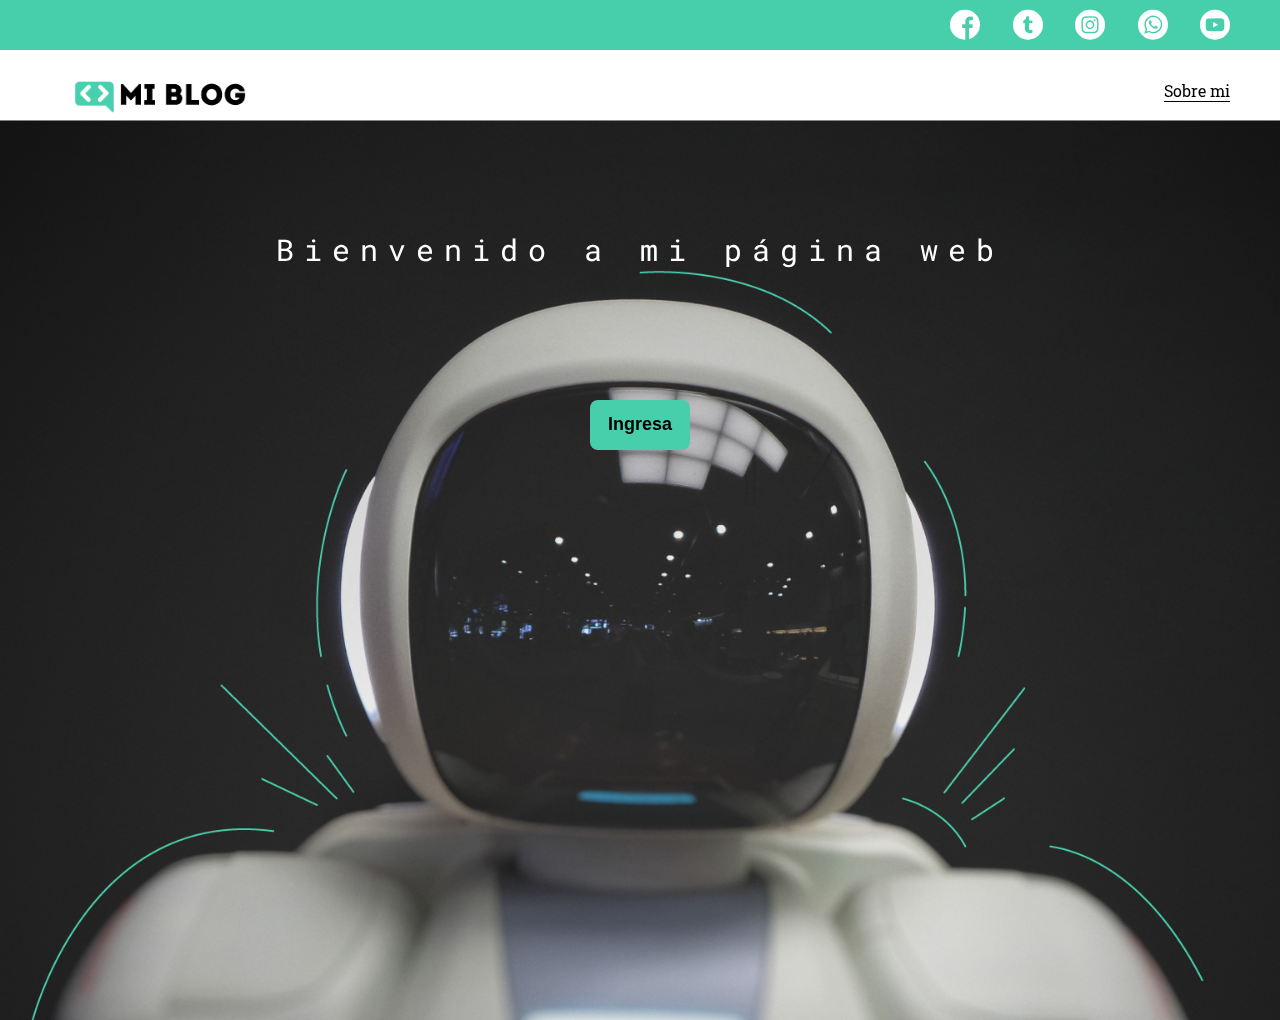
<file: index.html>
<!DOCTYPE html>
<html lang="en">
<head>
    <meta charset="UTF-8">
    <meta http-equiv="X-UA-Compatible" content="IE=edge">
    <meta name="viewport" content="width=device-width, initial-scale=1.0">
    <link rel="stylesheet" href="css/main.css">
    <link rel="stylesheet" href="css/font/flaticon.css">
    <link rel="stylesheet" href="css/media-queris.css">
    <link rel="stylesheet" href="css/media-queris.css">
    <title>Mi Blog</title>
</head>
<body class="home-body">
    <header>
        <section class="header-icons-container">
            <div class="icons">
                <a href="/"><span class="flaticon-001-facebook"></span></a>
                <a href="/"><span class="flaticon-002-twitter"></span></a>
                <a href="/"><span class="flaticon-011-instagram"></span></a>
                <a href="/"><span class="flaticon-003-whatsapp"></span></a>
                <a href="/"><span class="flaticon-008-youtube"></span></a>
            </div>
        </section>
        <nav>
            <section class="nav-logo-container">
                <a href="/"><img src="assets/img/Logo-negro.png" alt="logo de mi blog"></a>
            </section>
            <section class="profile-link">
                <a href="Perfil.html">Sobre mi</a>
            </section>
        </nav>
    </header>
    <main class="home-main">
        <section>
            <p class="home-main-text">Bienvenido a mi página web</p>
            <button class="home-main-button">
                <a href="blogs.html">Ingresa</a>
            </button>
        </section>
    </main>
</body>
</html>
</file>
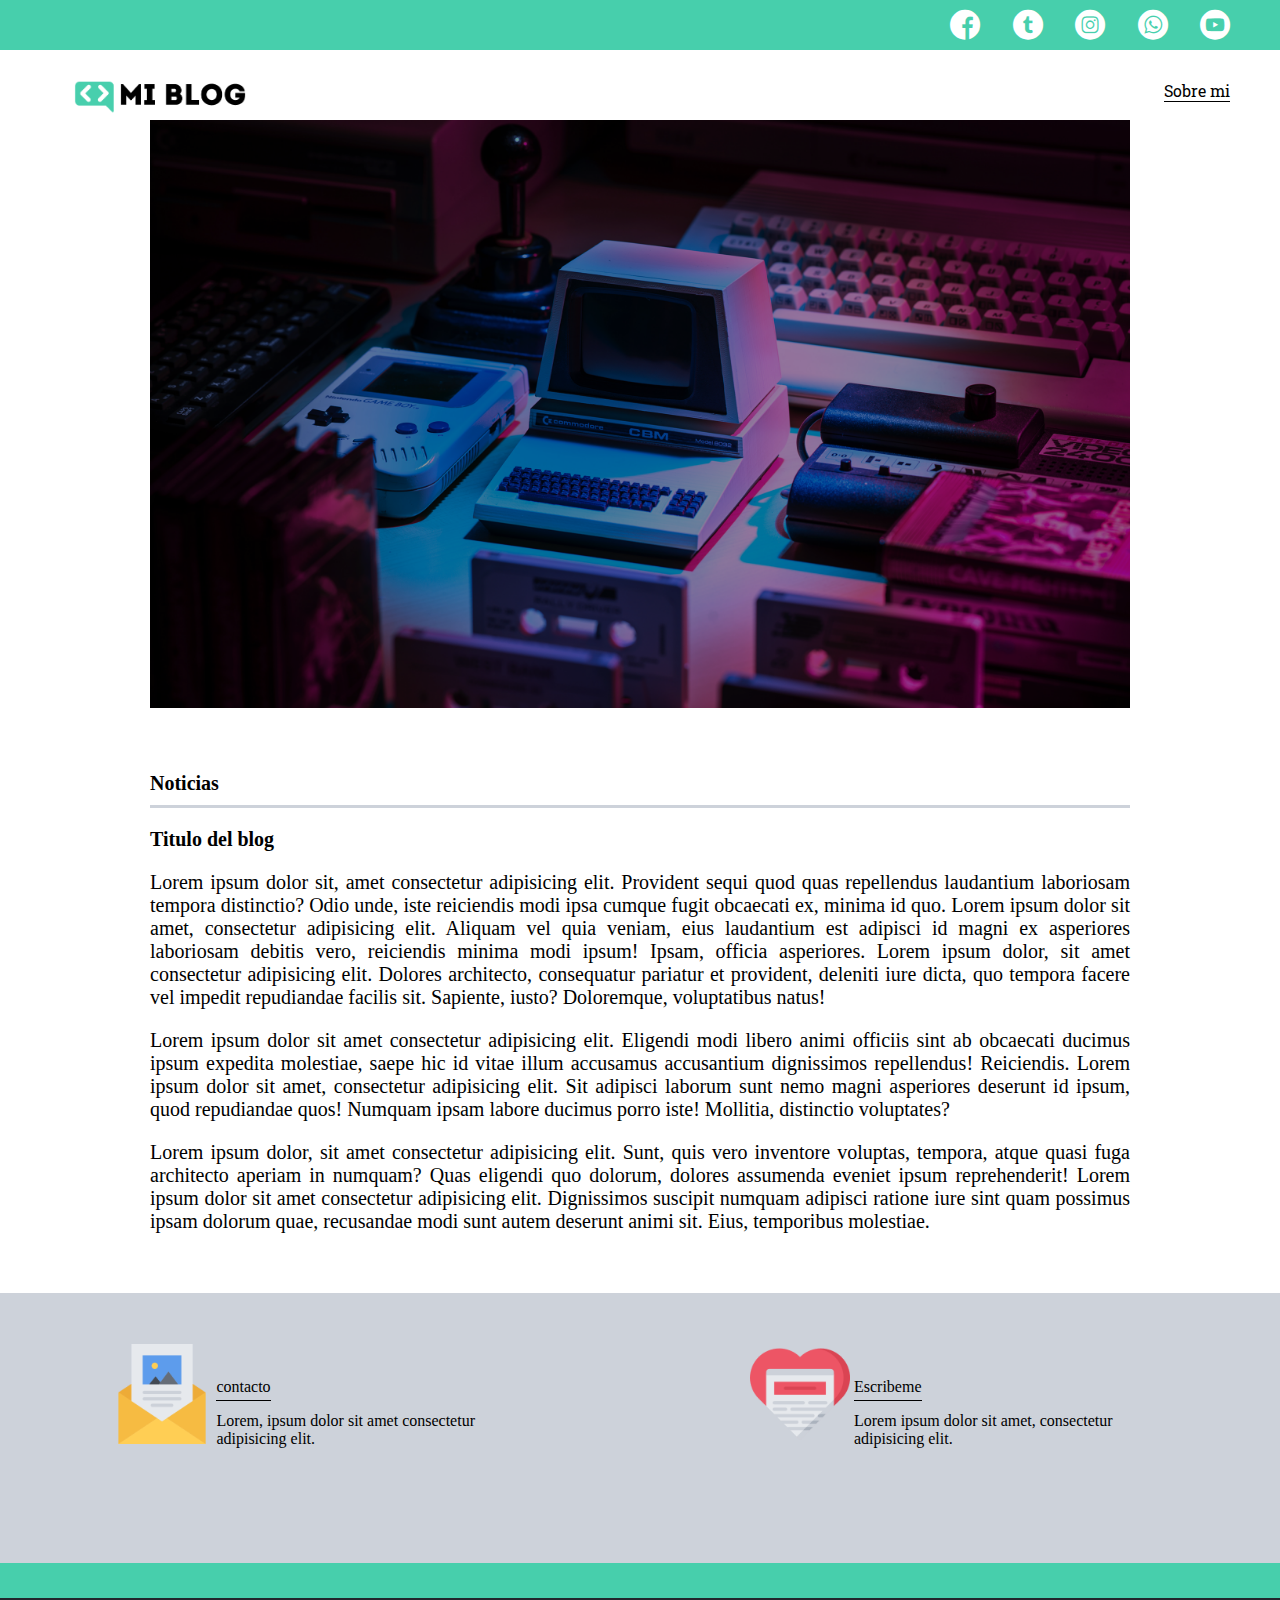
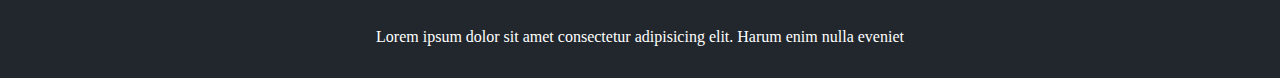
<file: blog.html>
<!DOCTYPE html>
<html lang="en">
<head>
    <meta charset="UTF-8">
    <meta http-equiv="X-UA-Compatible" content="IE=edge">
    <meta name="viewport" content="width=device-width, initial-scale=1.0">
    <link rel="stylesheet" href="css/main.css">
    <link rel="stylesheet" href="css/font/flaticon.css">
    <link rel="stylesheet" href="css/media-queris.css">
    <title>Document</title>
</head>
<body >
    <header>
        <section class="header-icons-container">
            <div class="icons">
                <a href="/"><span class="flaticon-001-facebook"></span></a>
                <a href="/"><span class="flaticon-002-twitter"></span></a>
                <a href="/"><span class="flaticon-011-instagram"></span></a>
                <a href="/"><span class="flaticon-003-whatsapp"></span></a>
                <a href="/"><span class="flaticon-008-youtube"></span></a>
            </div>
        </section>
        <nav>
            <section class="nav-logo-container">
                <a href="/"><img src="assets/img/Logo-negro.png" alt="logo de mi blog"></a>
            </section>
            <section class="profile-link">
                <a href="Perfil.html">Sobre mi</a>
            </section>
        </nav>
    </header>
    <main>
        <section class="grid-container blogpost-img-container">
            <img src="assets/img/main-news-img.png" alt="">
        </section>
        <section class="blogpost-main-container">
            <div class="grid-container">
                <h3>Noticias</h3>
                <article>
                    <h1>Titulo del blog</h1>
                    <p>Lorem ipsum dolor sit, amet consectetur adipisicing elit. Provident sequi quod quas repellendus laudantium laboriosam tempora distinctio? Odio unde, iste reiciendis modi ipsa cumque fugit obcaecati ex, minima id quo. Lorem ipsum dolor sit amet, consectetur adipisicing elit. Aliquam vel quia veniam, eius laudantium est adipisci id magni ex asperiores laboriosam debitis vero, reiciendis minima modi ipsum! Ipsam, officia asperiores. Lorem ipsum dolor, sit amet consectetur adipisicing elit. Dolores architecto, consequatur pariatur et provident, deleniti iure dicta, quo tempora facere vel impedit repudiandae facilis sit. Sapiente, iusto? Doloremque, voluptatibus natus!</p>
                    <p>Lorem ipsum dolor sit amet consectetur adipisicing elit. Eligendi modi libero animi officiis sint ab obcaecati ducimus ipsum expedita molestiae, saepe hic id vitae illum accusamus accusantium dignissimos repellendus! Reiciendis. Lorem ipsum dolor sit amet, consectetur adipisicing elit. Sit adipisci laborum sunt nemo magni asperiores deserunt id ipsum, quod repudiandae quos! Numquam ipsam labore ducimus porro iste! Mollitia, distinctio voluptates?</p>
                    <p>Lorem ipsum dolor, sit amet consectetur adipisicing elit. Sunt, quis vero inventore voluptas, tempora, atque quasi fuga architecto aperiam in numquam? Quas eligendi quo dolorum, dolores assumenda eveniet ipsum reprehenderit! Lorem ipsum dolor sit amet consectetur adipisicing elit. Dignissimos suscipit numquam adipisci ratione iure sint quam possimus ipsam dolorum quae, recusandae modi sunt autem deserunt animi sit. Eius, temporibus molestiae.</p>
                </article>
            </div>
        </section>
        <section class="contact-main-container">
            <div>
                <img src="assets/img/013-newsletter.png" alt="">
                <div class="contact-left">
                    <a href="">contacto</a>
                    <p>Lorem, ipsum dolor sit amet consectetur adipisicing elit.</p>
                </div>
            </div>
            <div>
                <img src="assets/img/006-like.png" alt="">
                <div class="contact-right">
                    <a href="">Escribeme</a>
                    <p>Lorem ipsum dolor sit amet, consectetur adipisicing elit.</p>
                </div>
            </div>
        </section>
    </main>
    <footer>
        <p>Lorem ipsum dolor sit amet consectetur adipisicing elit. Harum enim nulla eveniet </p>
    </footer>
</body>
</html>
</file>
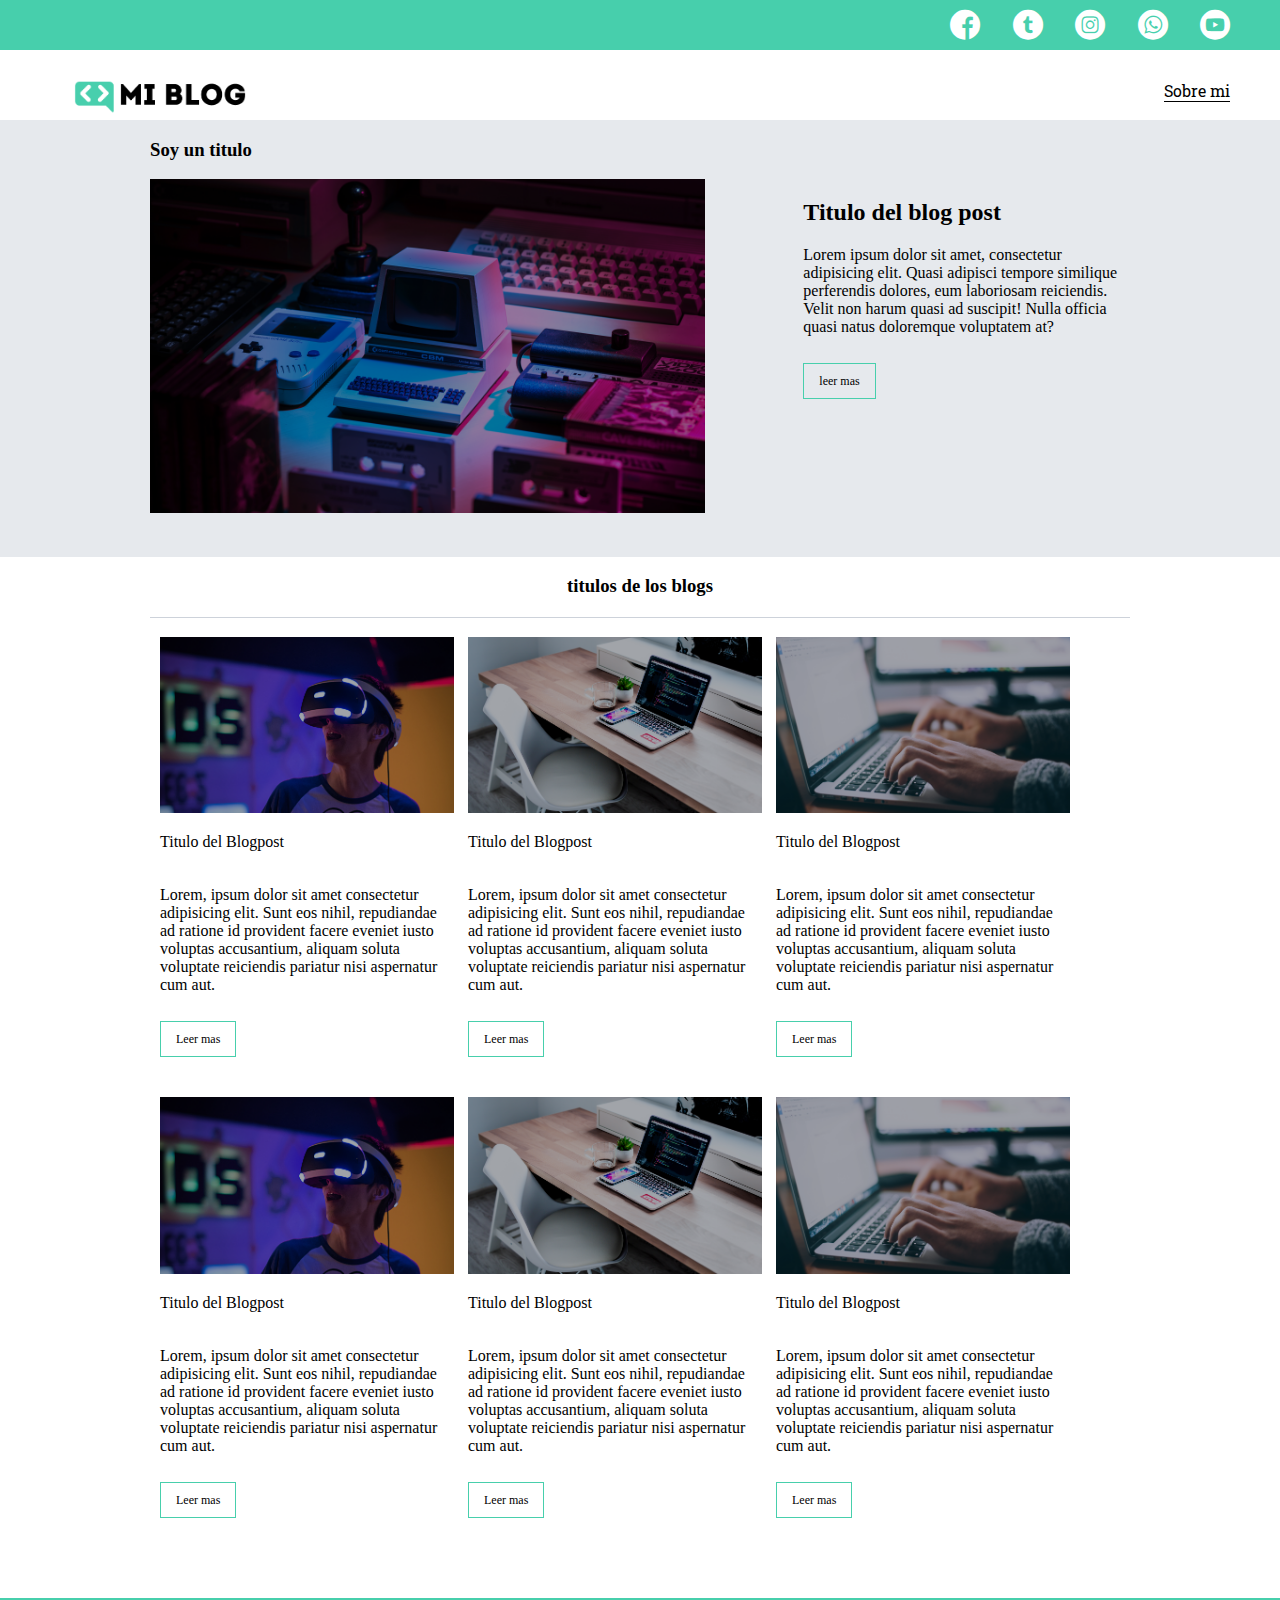
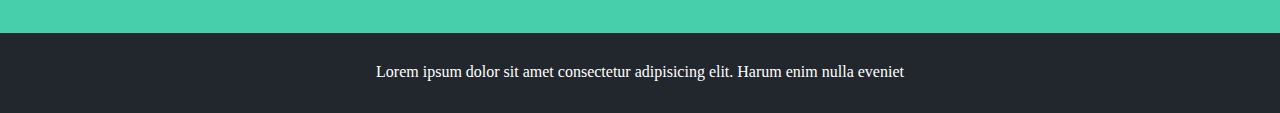
<file: blogs.html>
<!DOCTYPE html>
<html lang="en">
<head>
    <meta charset="UTF-8">
    <meta http-equiv="X-UA-Compatible" content="IE=edge">
    <meta name="viewport" content="width=device-width, initial-scale=1.0">
    <link rel="stylesheet" href="css/main.css">
    <link rel="stylesheet" href="css/font/flaticon.css">
    <link rel="stylesheet" href="css/media-queris.css">
    <title>Document</title>
</head>
<body >
    <header>
        <section class="header-icons-container">
            <div class="icons">
                <a href="/"><span class="flaticon-001-facebook"></span></a>
                <a href="/"><span class="flaticon-002-twitter"></span></a>
                <a href="/"><span class="flaticon-011-instagram"></span></a>
                <a href="/"><span class="flaticon-003-whatsapp"></span></a>
                <a href="/"><span class="flaticon-008-youtube"></span></a>
            </div>
        </section>
        <nav>
            <section class="nav-logo-container">
                <a href="/"><img src="assets/img/Logo-negro.png" alt="logo de mi blog"></a>
            </section>
            <section class="profile-link">
                <a href="Perfil.html">Sobre mi</a>
            </section>
        </nav>
    </header>
    <main class="blogs-main">
        <section class="blogs-news-container">
            <div class="grid-container blogs-main-new">
                <h3>Soy un titulo</h3>
                <div class="blogs-news-img-container">
                    <img src="assets/img/main-news-img.png" alt="">    
                </div>
                <div class="blogs-news-info-container">
                    <h2>Titulo del blog post</h2>
                    <p>Lorem ipsum dolor sit amet, consectetur adipisicing elit. Quasi adipisci tempore similique perferendis dolores, eum laboriosam reiciendis. Velit non harum quasi ad suscipit! Nulla officia quasi natus doloremque voluptatem at?</p>
                    <a href="" class="blogs-button">leer mas</a>
                </div>
            </div>
        </section>  
        <section class="blogs-posts-container">
            <div class="grid-container">
                <h3>titulos de los blogs</h3>
                <article class="post-container">
                    <img src="assets/img/post-1.png" alt="">
                    <p>Titulo del Blogpost</p>
                    <p>Lorem, ipsum dolor sit amet consectetur adipisicing elit. Sunt eos nihil, repudiandae ad ratione id provident facere eveniet iusto voluptas accusantium, aliquam soluta voluptate reiciendis pariatur nisi aspernatur cum aut.</p>
                    <a href="blog.html" class="blogs-button">Leer mas</a>
                </article>
                <article class="post-container">
                    <img src="assets/img/post-2.png" alt="">
                    <p>Titulo del Blogpost</p>
                    <p>Lorem, ipsum dolor sit amet consectetur adipisicing elit. Sunt eos nihil, repudiandae ad ratione id provident facere eveniet iusto voluptas accusantium, aliquam soluta voluptate reiciendis pariatur nisi aspernatur cum aut.</p>
                    <a href="blog.html" class="blogs-button">Leer mas</a>
                </article>
                <article class="post-container">
                    <img src="assets/img/post-3.png" alt="">
                    <p>Titulo del Blogpost</p>
                    <p>Lorem, ipsum dolor sit amet consectetur adipisicing elit. Sunt eos nihil, repudiandae ad ratione id provident facere eveniet iusto voluptas accusantium, aliquam soluta voluptate reiciendis pariatur nisi aspernatur cum aut.</p>
                    <a href="blog.html" class="blogs-button">Leer mas</a>
                </article>
                <article class="post-container">
                    <img src="assets/img/post-1.png" alt="">
                    <p>Titulo del Blogpost</p>
                    <p>Lorem, ipsum dolor sit amet consectetur adipisicing elit. Sunt eos nihil, repudiandae ad ratione id provident facere eveniet iusto voluptas accusantium, aliquam soluta voluptate reiciendis pariatur nisi aspernatur cum aut.</p>
                    <a href="blog.html" class="blogs-button">Leer mas</a>
                </article>
                <article class="post-container">
                    <img src="assets/img/post-2.png" alt="">
                    <p>Titulo del Blogpost</p>
                    <p>Lorem, ipsum dolor sit amet consectetur adipisicing elit. Sunt eos nihil, repudiandae ad ratione id provident facere eveniet iusto voluptas accusantium, aliquam soluta voluptate reiciendis pariatur nisi aspernatur cum aut.</p>
                    <a href="blog.html" class="blogs-button">Leer mas</a>
                </article>
                <article class="post-container">
                    <img src="assets/img/post-3.png" alt="">
                    <p>Titulo del Blogpost</p>
                    <p>Lorem, ipsum dolor sit amet consectetur adipisicing elit. Sunt eos nihil, repudiandae ad ratione id provident facere eveniet iusto voluptas accusantium, aliquam soluta voluptate reiciendis pariatur nisi aspernatur cum aut.</p>
                    <a href="blog.html" class="blogs-button">Leer mas</a>
                </article>
                
        </section>    
    </main>
    <footer>
        <p>Lorem ipsum dolor sit amet consectetur adipisicing elit. Harum enim nulla eveniet </p>
    </footer>
</body>
</html>
</file>
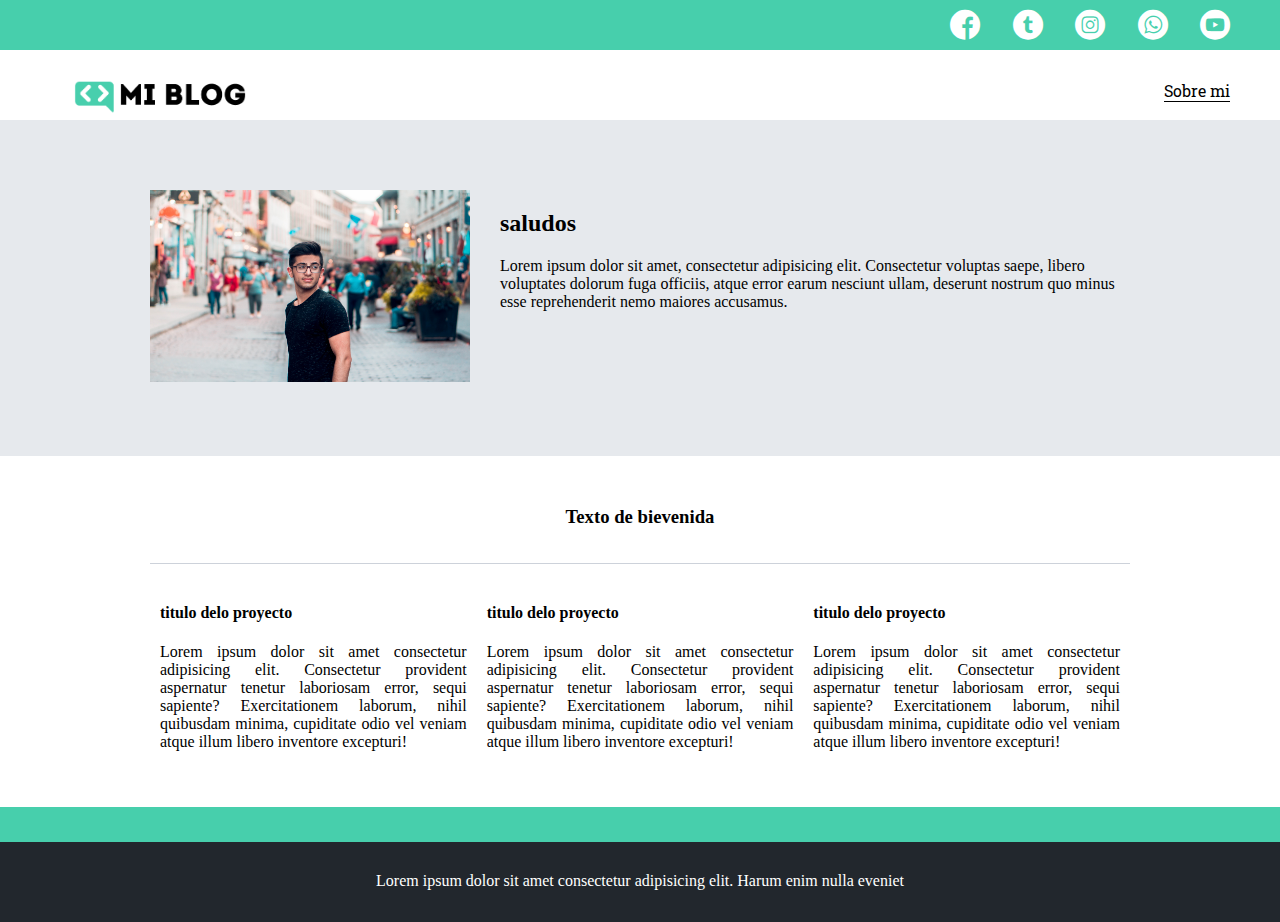
<file: Perfil.html>
<!DOCTYPE html>
<html lang="en">
<head>
    <meta charset="UTF-8">
    <meta http-equiv="X-UA-Compatible" content="IE=edge">
    <meta name="viewport" content="width=device-width, initial-scale=1.0">
    <link rel="stylesheet" href="css/main.css">
    <link rel="stylesheet" href="css/font/flaticon.css">
    <link rel="stylesheet" href="css/media-queris.css">
    <title>Document</title>
</head>
<body>
    <header>
        <section class="header-icons-container">
            <div class="icons">
                <a href="/"><span class="flaticon-001-facebook"></span></a>
                <a href="/"><span class="flaticon-002-twitter"></span></a>
                <a href="/"><span class="flaticon-011-instagram"></span></a>
                <a href="/"><span class="flaticon-003-whatsapp"></span></a>
                <a href="/"><span class="flaticon-008-youtube"></span></a>
            </div>
        </section>
        <nav>
            <section class="nav-logo-container">
                <a href="/"><img src="assets/img/Logo-negro.png" alt="logo de mi blog"></a>
            </section>
            <section class="profile-link">
                <a href="Perfil.html">Sobre mi</a>
            </section>
        </nav>
    </header>
    <main>
        <section class="profile-main-container">
            <div class="grid-container profile-container"> 
                <div>
                    <img src="assets/img/profile-pic.jpg" alt="">
                </div>
                <div>
                    <h2>saludos</h2>
                    <p>Lorem ipsum dolor sit amet, consectetur adipisicing elit. Consectetur voluptas saepe, libero voluptates dolorum fuga officiis, atque error earum nesciunt ullam, deserunt nostrum quo minus esse reprehenderit nemo maiores accusamus.</p>
                </div>
            </div>
        </section>
        <section class="profile-main-proyects">    
            <div class="grid-container">
                <h3>Texto de bievenida</h3>
                <div class="proyects-main-container">
                    <article class="proyect-container">
                        <h4>titulo delo proyecto</h4>
                        <p>Lorem ipsum dolor sit amet consectetur adipisicing elit. Consectetur provident aspernatur tenetur laboriosam error, sequi sapiente? Exercitationem laborum, nihil quibusdam minima, cupiditate odio vel veniam atque illum libero inventore excepturi!</p>
                    </article>
                    <article class="proyect-container">
                        <h4>titulo delo proyecto</h4>
                        <p>Lorem ipsum dolor sit amet consectetur adipisicing elit. Consectetur provident aspernatur tenetur laboriosam error, sequi sapiente? Exercitationem laborum, nihil quibusdam minima, cupiditate odio vel veniam atque illum libero inventore excepturi!</p>
                    </article>
                    <article class="proyect-container">
                        <h4>titulo delo proyecto</h4>
                        <p>Lorem ipsum dolor sit amet consectetur adipisicing elit. Consectetur provident aspernatur tenetur laboriosam error, sequi sapiente? Exercitationem laborum, nihil quibusdam minima, cupiditate odio vel veniam atque illum libero inventore excepturi!</p>
                    </article>
                </div>
            </div>
        </section>
       
    </main>
    <footer>
        <p>Lorem ipsum dolor sit amet consectetur adipisicing elit. Harum enim nulla eveniet </p>
    </footer>
</body>
</html>
</file>
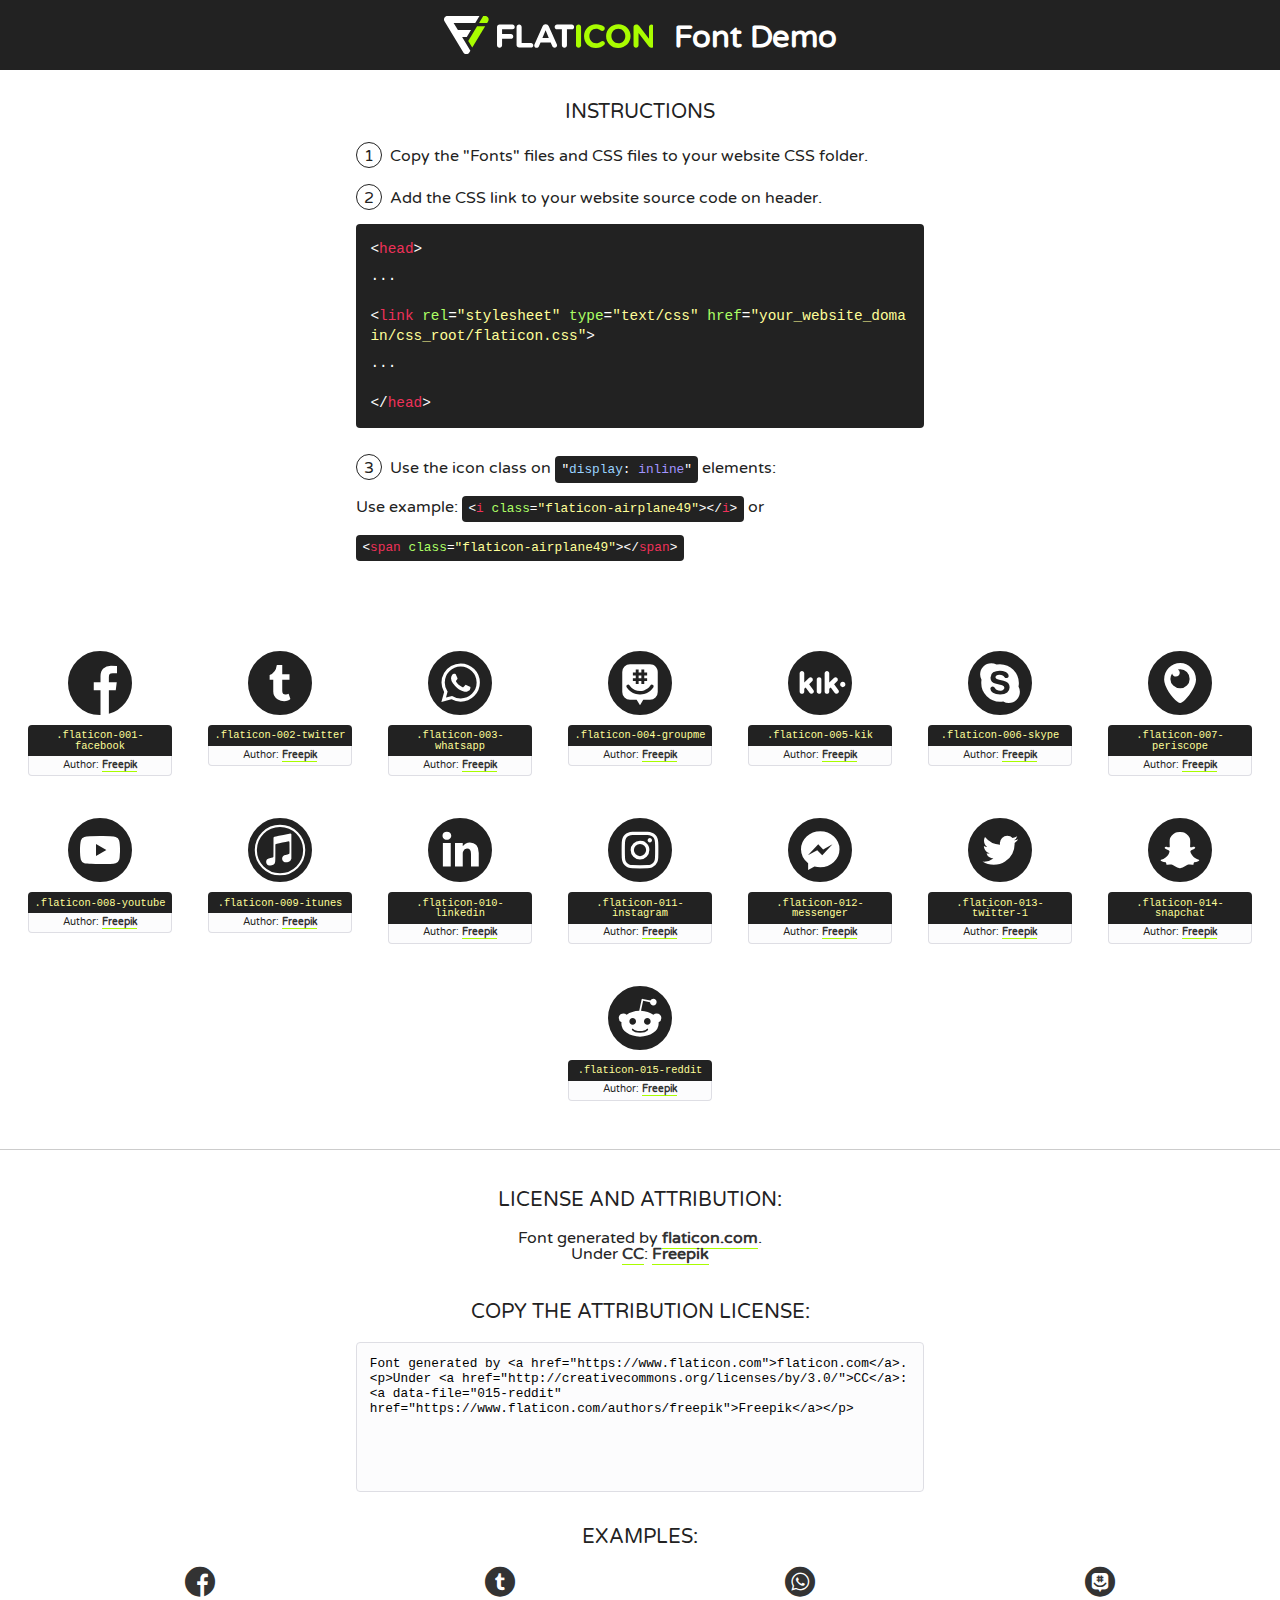
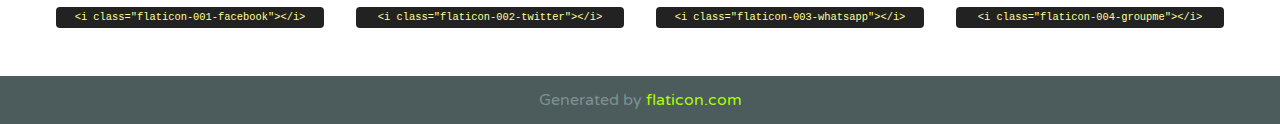
<file: css/font/flaticon.html>
<!DOCTYPE html>
<!--
  Flaticon icon font: Flaticon
  Creation date: 20/12/2018 09:27
-->
<html>
<!DOCTYPE html>
<html>

<head>
    <title>Flaticon WebFont</title>
    <link href="http://fonts.googleapis.com/css?family=Varela+Round" rel="stylesheet" type="text/css" />
    <link rel="stylesheet" type="text/css" href="flaticon.css">
    <meta charset="UTF-8">
    <style>
    html, body, div, span, applet, object, iframe,
    h1, h2, h3, h4, h5, h6, p, blockquote, pre,
    a, abbr, acronym, address, big, cite, code,
    del, dfn, em, img, ins, kbd, q, s, samp,
    small, strike, strong, sub, sup, tt, var,
    b, u, i, center,
    dl, dt, dd, ol, ul, li,
    fieldset, form, label, legend,
    table, caption, tbody, tfoot, thead, tr, th, td,
    article, aside, canvas, details, embed, 
    figure, figcaption, footer, header, hgroup, 
    menu, nav, output, ruby, section, summary,
    time, mark, audio, video {
        margin: 0;
        padding: 0;
        border: 0;
        font-size: 100%;
        font: inherit;
        vertical-align: baseline;
    }
    /* HTML5 display-role reset for older browsers */
    article, aside, details, figcaption, figure, 
    footer, header, hgroup, menu, nav, section {
        display: block;
    }
    body {
        line-height: 1;
    }
    ol, ul {
        list-style: none;
    }
    blockquote, q {
        quotes: none;
    }
    blockquote:before, blockquote:after,
    q:before, q:after {
        content: '';
        content: none;
    }
    table {
        border-collapse: collapse;
        border-spacing: 0;
    }
    body {
        font-family: 'Varela Round', Helvetica, Arial, sans-serif;
        font-size: 16px;
        color: #222;
    }
    a {
        color: #333;
        border-bottom: 1px solid #a9fd00;
        font-weight: bold;
        text-decoration: none;
    }
    * {
        -moz-box-sizing: border-box;
        -webkit-box-sizing: border-box;
        box-sizing: border-box;
        margin: 0;
        padding: 0;
    }
    [class^="flaticon-"]:before, [class*=" flaticon-"]:before, [class^="flaticon-"]:after, [class*=" flaticon-"]:after {
        font-family: Flaticon;
        font-size: 30px;
        font-style: normal;
        margin-left: 20px;
        color: #333;
    }
    .wrapper {
        max-width: 600px;
        margin: auto;
        padding: 0 1em;
    }
    .title {
        font-size: 1.25em;
        text-align: center;
        margin-bottom: 1em;
        text-transform: uppercase;
    }
    header {
        text-align: center;
        background-color: #222;
        color: #fff;
        padding: 1em;
    }
    header .logo {
        width: 210px;
        height: 38px;
        display: inline-block;
        vertical-align: middle;
        margin-right: 1em;
        border: none;
    }
    header strong {
        font-size: 1.95em;
        font-weight: bold;
        vertical-align: middle;
        margin-top: 5px;
        display: inline-block;
    }
    .demo {
        margin: 2em auto;
        line-height: 1.25em;
    }
    .demo ul li {
        margin-bottom: 1em;
    }
    .demo ul li .num {
        color: #222;
        border-radius: 20px;
        display: inline-block;
        width: 26px;
        padding: 3px;
        height: 26px;
        text-align: center;
        margin-right: 0.5em;
        border: 1px solid #222;
    }
    .demo ul li code {
        background-color: #222;
        border-radius: 4px;
        padding: 0.25em 0.5em;
        display: inline-block;
        color: #fff;
        font-family: Consolas,Monaco,Lucida Console,Liberation Mono,DejaVu Sans Mono,Bitstream Vera Sans Mono,Courier New, monospace;
        font-weight: lighter;
        margin-top: 1em;
        font-size: 0.8em;
        word-break: break-all;
    }
    .demo ul li code.big {
        padding: 1em;
        font-size: 0.9em;
    }
    .demo ul li code .red {
        color: #EF3159;
    }
    .demo ul li code .green {
        color: #ACFF65;
    }
    .demo ul li code .yellow {
        color: #FFFF99;
    }
    .demo ul li code .blue {
        color: #99D3FF;
    }
    .demo ul li code .purple {
        color: #A295FF;
    }
    .demo ul li code .dots {
        margin-top: 0.5em;
        display: block;
    }
    #glyphs {
        border-bottom: 1px solid #ccc;
        padding: 2em 0;
        text-align: center;
    }
    .glyph {
        display: inline-block;
        width: 9em;
        margin: 1em;
        text-align: center;
        vertical-align: top;
        background: #FFF;
    }
    .glyph .glyph-icon {
        padding: 10px;
        display: block;
        font-family:"Flaticon";
        font-size: 64px;
        line-height: 1;
    }
    .glyph .glyph-icon:before {
        font-size: 64px;
        color: #222;
        margin-left: 0;
    }
    .class-name {
        font-size: 0.65em;
        background-color: #222;
        color: #fff;
        border-radius: 4px 4px 0 0;
        padding: 0.5em;
        color: #FFFF99;
        font-family: Consolas,Monaco,Lucida Console,Liberation Mono,DejaVu Sans Mono,Bitstream Vera Sans Mono,Courier New, monospace;
    }
    .author-name {
        font-size: 0.6em;
        background-color: #fcfcfd;
        border: 1px solid #DEDEE4;
        border-top: 0;
        border-radius: 0 0 4px 4px;
        padding: 0.5em;
    }
    .class-name:last-child {
        font-size: 10px;
        color:#888;
    }
    .class-name:last-child a {
        font-size: 10px;
        color:#555;
    }
    .class-name:last-child a:hover {
        color:#a9fd00;
    }
    .glyph > input {
        display: block;
        width: 100px;
        margin: 5px auto;
        text-align: center;
        font-size: 12px;
        cursor: text;
    }
    .glyph > input.icon-input {
        font-family:"Flaticon";
        font-size: 16px;
        margin-bottom: 10px;
    }
    .attribution .title {
        margin-top: 2em;
    }
    .attribution textarea {
        background-color: #fcfcfd;
        padding: 1em;
        border: none;
        box-shadow: none;
        border: 1px solid #DEDEE4;
        border-radius: 4px;
        resize: none;
        width: 100%;
        height: 150px;
        font-size: 0.8em;
        font-family: Consolas,Monaco,Lucida Console,Liberation Mono,DejaVu Sans Mono,Bitstream Vera Sans Mono,Courier New, monospace;
        -webkit-appearance: none;
    }
    .iconsuse {
        margin: 2em auto;
        text-align: center;
        max-width: 1200px;
    }
    .iconsuse:after {
        content: '';
        display: table;
        clear: both;
    }
    .iconsuse .image {
        float: left;
        width: 25%;
        padding: 0 1em;
    }
    .iconsuse .image p {
        margin-bottom: 1em;
    }
    .iconsuse .image span {
        display: block;
        font-size: 0.65em;
        background-color: #222;
        color: #fff;
        border-radius: 4px;
        padding: 0.5em;
        color: #FFFF99;
        margin-top: 1em;
        font-family: Consolas,Monaco,Lucida Console,Liberation Mono,DejaVu Sans Mono,Bitstream Vera Sans Mono,Courier New, monospace;
    }
    #footer {
        text-align: center;
        background-color: #4C5B5C;
        color: #7c9192;
        padding: 1em;
    }
    #footer a {
        border: none;
        color: #a9fd00;
        font-weight: normal;
    }
    @media (max-width: 960px) {
        .iconsuse .image {
            width: 50%;
        }
    }
    @media (max-width: 560px) {
        .iconsuse .image {
            width: 100%;
        }
    }
    </style>
</head>

<body class="characters-off">

    <header>
        <a href="https://www.flaticon.com" target="_blank" class="logo">
            <svg version="1.1" xmlns="http://www.w3.org/2000/svg" xmlns:xlink="http://www.w3.org/1999/xlink" xmlns:a="http://ns.adobe.com/AdobeSVGViewerExtensions/3.0/" viewBox="0 0 560.875 102.036" enable-background="new 0 0 560.875 102.036" xml:space="preserve">
                <defs>
                </defs>
                <g>
                    <g class="letters">
                        <path fill="#ffffff" d="M141.596,29.675c0-3.777,2.985-6.767,6.764-6.767h34.438c3.426,0,6.15,2.728,6.15,6.15
                        c0,3.43-2.724,6.149-6.15,6.149h-27.674v13.091h23.719c3.429,0,6.151,2.724,6.151,6.15c0,3.43-2.723,6.149-6.151,6.149h-23.719
                        v17.574c0,3.773-2.986,6.761-6.764,6.761c-3.779,0-6.764-2.989-6.764-6.761V29.675z"></path>
                        <path fill="#ffffff" d="M193.844,29.149c0-3.781,2.985-6.767,6.764-6.767c3.776,0,6.763,2.985,6.763,6.767v42.957h25.039
                        c3.426,0,6.149,2.726,6.149,6.153c0,3.425-2.723,6.15-6.149,6.15h-31.802c-3.779,0-6.764-2.986-6.764-6.768V29.149z"></path>
                        <path fill="#ffffff" d="M241.891,75.71l21.438-48.407c1.492-3.341,4.215-5.357,7.906-5.357h0.792
                        c3.686,0,6.323,2.017,7.815,5.357l21.439,48.407c0.436,0.967,0.701,1.845,0.701,2.723c0,3.602-2.809,6.501-6.414,6.501
                        c-3.161,0-5.269-1.845-6.499-4.655l-4.132-9.661h-27.059l-4.301,10.102c-1.144,2.631-3.426,4.214-6.237,4.214
                        c-3.517,0-6.24-2.81-6.24-6.325C241.1,77.64,241.451,76.677,241.891,75.71z M279.932,58.666l-8.521-20.297l-8.526,20.297H279.932
                        z"></path>
                        <path fill="#ffffff" d="M314.864,35.387H301.86c-3.429,0-6.239-2.813-6.239-6.238c0-3.429,2.811-6.24,6.239-6.24h39.533
                        c3.426,0,6.237,2.811,6.237,6.24c0,3.425-2.811,6.238-6.237,6.238h-13.001v42.785c0,3.773-2.99,6.761-6.764,6.761
                        c-3.779,0-6.764-2.989-6.764-6.761V35.387z"></path>
                        <path fill="#A9FD00" d="M352.615,29.149c0-3.781,2.985-6.767,6.767-6.767c3.774,0,6.761,2.985,6.761,6.767v49.024
                        c0,3.773-2.987,6.761-6.761,6.761c-3.781,0-6.767-2.989-6.767-6.761V29.149z"></path>
                        <path fill="#A9FD00" d="M374.132,53.836v-0.179c0-17.481,13.178-31.801,32.065-31.801c9.22,0,15.459,2.458,20.557,6.238
                        c1.402,1.054,2.637,2.985,2.637,5.357c0,3.692-2.985,6.59-6.681,6.59c-1.845,0-3.071-0.702-4.044-1.319
                        c-3.776-2.813-7.729-4.393-12.562-4.393c-10.364,0-17.831,8.611-17.831,19.154v0.173c0,10.542,7.291,19.329,17.831,19.329
                        c5.715,0,9.492-1.756,13.359-4.834c1.049-0.874,2.458-1.491,4.039-1.491c3.429,0,6.325,2.813,6.325,6.236
                        c0,2.106-1.056,3.78-2.282,4.834c-5.539,4.834-12.036,7.733-21.878,7.733C387.572,85.464,374.132,71.493,374.132,53.836z"></path>
                        <path fill="#A9FD00" d="M433.009,53.836v-0.179c0-17.481,13.79-31.801,32.766-31.801c18.981,0,32.592,14.143,32.592,31.628v0.173
                        c0,17.483-13.785,31.807-32.769,31.807C446.625,85.464,433.009,71.32,433.009,53.836z M484.224,53.836v-0.179
                        c0-10.539-7.725-19.326-18.626-19.326c-10.893,0-18.449,8.611-18.449,19.154v0.173c0,10.542,7.73,19.329,18.626,19.329
                        C476.676,72.986,484.224,64.378,484.224,53.836z"></path>
                        <path fill="#A9FD00" d="M506.233,29.321c0-3.774,2.99-6.763,6.767-6.763h1.401c3.252,0,5.183,1.583,7.029,3.953l26.093,34.265
                        V29.059c0-3.692,2.99-6.677,6.681-6.677c3.683,0,6.671,2.985,6.671,6.677v48.934c0,3.78-2.987,6.765-6.764,6.765h-0.436
                        c-3.257,0-5.188-1.581-7.034-3.953l-27.056-35.492v32.944c0,3.687-2.985,6.676-6.678,6.676c-3.683,0-6.673-2.989-6.673-6.676
                        V29.321z"></path>
                    </g>
                    <g class="insignia">
                        <path fill="#ffffff" d="M48.372,56.137h12.517l11.156-18.537H37.186L25.688,18.539h57.825L94.668,0H9.271
                        C5.925,0,2.842,1.801,1.198,4.716c-1.644,2.907-1.593,6.482,0.134,9.343l50.38,83.501c1.678,2.781,4.689,4.476,7.938,4.476
                        c3.246,0,6.257-1.695,7.935-4.476l2.898-4.804L48.372,56.137z"></path>
                        <g class="i">
                            <path fill="#A9FD00" d="M93.575,18.539h0.031v0.004l21.652,0.004l2.705-4.488c1.727-2.861,1.778-6.436,0.133-9.343
                            C116.454,1.801,113.371,0,110.026,0h-5.294L93.575,18.539z"></path>
                            <polygon fill="#A9FD00" points="88.291,27.356 64.725,66.486 75.519,84.404 109.942,27.356"></polygon>
                        </g>
                    </g>
                </g>
            </svg>
        </a>
        <strong>Font Demo</strong>
    </header>


    <section class="demo wrapper">

        <p class="title">Instructions</p>

        <ul>
            <li>
                <span class="num">1</span>Copy the "Fonts" files and CSS files to your website CSS folder.
            </li>
            <li>
                <span class="num">2</span>Add the CSS link to your website source code on header.
                <code class="big">
                    &lt;<span class="red">head</span>&gt;
                    <br/><span class="dots">...</span>
                    <br/>&lt;<span class="red">link</span> <span class="green">rel</span>=<span class="yellow">"stylesheet"</span> <span class="green">type</span>=<span class="yellow">"text/css"</span> <span class="green">href</span>=<span class="yellow">"your_website_domain/css_root/flaticon.css"</span>&gt;
                    <br/><span class="dots">...</span>
                    <br/>&lt;/<span class="red">head</span>&gt;
                </code>
            </li>

            <li>
                <p>
                    <span class="num">3</span>Use the icon class on <code>"<span class="blue">display</span>:<span class="purple"> inline</span>"</code> elements:
                    <br />
                    Use example: <code>&lt;<span class="red">i</span> <span class="green">class</span>=<span class="yellow">&quot;flaticon-airplane49&quot;</span>&gt;&lt;/<span class="red">i</span>&gt;</code> or <code>&lt;<span class="red">span</span> <span class="green">class</span>=<span class="yellow">&quot;flaticon-airplane49&quot;</span>&gt;&lt;/<span class="red">span</span>&gt;</code>
            </li>
        </ul>

    </section>




   <section id="glyphs">          
    
      
        <div class="glyph"><div class="glyph-icon flaticon-001-facebook"></div>
            <div class="class-name">.flaticon-001-facebook</div>
            <div class="author-name">Author: <a data-file="001-facebook" href="https://www.flaticon.com/authors/freepik">Freepik</a> </div> 
        </div>        
        
        <div class="glyph"><div class="glyph-icon flaticon-002-twitter"></div>
            <div class="class-name">.flaticon-002-twitter</div>
            <div class="author-name">Author: <a data-file="002-twitter" href="https://www.flaticon.com/authors/freepik">Freepik</a> </div> 
        </div>        
        
        <div class="glyph"><div class="glyph-icon flaticon-003-whatsapp"></div>
            <div class="class-name">.flaticon-003-whatsapp</div>
            <div class="author-name">Author: <a data-file="003-whatsapp" href="https://www.flaticon.com/authors/freepik">Freepik</a> </div> 
        </div>        
        
        <div class="glyph"><div class="glyph-icon flaticon-004-groupme"></div>
            <div class="class-name">.flaticon-004-groupme</div>
            <div class="author-name">Author: <a data-file="004-groupme" href="https://www.flaticon.com/authors/freepik">Freepik</a> </div> 
        </div>        
        
        <div class="glyph"><div class="glyph-icon flaticon-005-kik"></div>
            <div class="class-name">.flaticon-005-kik</div>
            <div class="author-name">Author: <a data-file="005-kik" href="https://www.flaticon.com/authors/freepik">Freepik</a> </div> 
        </div>        
        
        <div class="glyph"><div class="glyph-icon flaticon-006-skype"></div>
            <div class="class-name">.flaticon-006-skype</div>
            <div class="author-name">Author: <a data-file="006-skype" href="https://www.flaticon.com/authors/freepik">Freepik</a> </div> 
        </div>        
        
        <div class="glyph"><div class="glyph-icon flaticon-007-periscope"></div>
            <div class="class-name">.flaticon-007-periscope</div>
            <div class="author-name">Author: <a data-file="007-periscope" href="https://www.flaticon.com/authors/freepik">Freepik</a> </div> 
        </div>        
        
        <div class="glyph"><div class="glyph-icon flaticon-008-youtube"></div>
            <div class="class-name">.flaticon-008-youtube</div>
            <div class="author-name">Author: <a data-file="008-youtube" href="https://www.flaticon.com/authors/freepik">Freepik</a> </div> 
        </div>        
        
        <div class="glyph"><div class="glyph-icon flaticon-009-itunes"></div>
            <div class="class-name">.flaticon-009-itunes</div>
            <div class="author-name">Author: <a data-file="009-itunes" href="https://www.flaticon.com/authors/freepik">Freepik</a> </div> 
        </div>        
        
        <div class="glyph"><div class="glyph-icon flaticon-010-linkedin"></div>
            <div class="class-name">.flaticon-010-linkedin</div>
            <div class="author-name">Author: <a data-file="010-linkedin" href="https://www.flaticon.com/authors/freepik">Freepik</a> </div> 
        </div>        
        
        <div class="glyph"><div class="glyph-icon flaticon-011-instagram"></div>
            <div class="class-name">.flaticon-011-instagram</div>
            <div class="author-name">Author: <a data-file="011-instagram" href="https://www.flaticon.com/authors/freepik">Freepik</a> </div> 
        </div>        
        
        <div class="glyph"><div class="glyph-icon flaticon-012-messenger"></div>
            <div class="class-name">.flaticon-012-messenger</div>
            <div class="author-name">Author: <a data-file="012-messenger" href="https://www.flaticon.com/authors/freepik">Freepik</a> </div> 
        </div>        
        
        <div class="glyph"><div class="glyph-icon flaticon-013-twitter-1"></div>
            <div class="class-name">.flaticon-013-twitter-1</div>
            <div class="author-name">Author: <a data-file="013-twitter-1" href="https://www.flaticon.com/authors/freepik">Freepik</a> </div> 
        </div>        
        
        <div class="glyph"><div class="glyph-icon flaticon-014-snapchat"></div>
            <div class="class-name">.flaticon-014-snapchat</div>
            <div class="author-name">Author: <a data-file="014-snapchat" href="https://www.flaticon.com/authors/freepik">Freepik</a> </div> 
        </div>        
        
        <div class="glyph"><div class="glyph-icon flaticon-015-reddit"></div>
            <div class="class-name">.flaticon-015-reddit</div>
            <div class="author-name">Author: <a data-file="015-reddit" href="https://www.flaticon.com/authors/freepik">Freepik</a> </div> 
        </div>        
        

    </section>



    <section class="attribution wrapper"   style="text-align:center;">

      <div class="title">License and attribution:</div><div class="attrDiv">Font generated by <a href="https://www.flaticon.com">flaticon.com</a>. <div><p>Under <a href="http://creativecommons.org/licenses/by/3.0/">CC</a>: <a data-file="015-reddit" href="https://www.flaticon.com/authors/freepik">Freepik</a></p>  </div>
      </div>
      <div class="title">Copy the Attribution License:</div>

    <textarea onclick="this.focus();this.select();">Font generated by &lt;a href=&quot;https://www.flaticon.com&quot;&gt;flaticon.com&lt;/a&gt;. <p>Under <a href="http://creativecommons.org/licenses/by/3.0/">CC</a>: <a data-file="015-reddit" href="https://www.flaticon.com/authors/freepik">Freepik</a></p>  
     </textarea>

    </section>

    <section class="iconsuse">

          <div class="title">Examples:</div>            
             
            <div class="image">
                <p>
                    <i class="glyph-icon flaticon-001-facebook"></i> 
                    <span>&lt;i class=&quot;flaticon-001-facebook&quot;&gt;&lt;/i&gt;</span>
                </p>
            </div>
            
            <div class="image">
                <p>
                    <i class="glyph-icon flaticon-002-twitter"></i> 
                    <span>&lt;i class=&quot;flaticon-002-twitter&quot;&gt;&lt;/i&gt;</span>
                </p>
            </div>
            
            <div class="image">
                <p>
                    <i class="glyph-icon flaticon-003-whatsapp"></i> 
                    <span>&lt;i class=&quot;flaticon-003-whatsapp&quot;&gt;&lt;/i&gt;</span>
                </p>
            </div>
            
            <div class="image">
                <p>
                    <i class="glyph-icon flaticon-004-groupme"></i> 
                    <span>&lt;i class=&quot;flaticon-004-groupme&quot;&gt;&lt;/i&gt;</span>
                </p>
            </div>
                       
        </div>
                            
    </section>

<div id="footer">
    <div>Generated by <a href="https://www.flaticon.com">flaticon.com</a>
    </div>
</div>



</body>
</html>
</file>
<file: css/main.css>
@import url('https://fonts.googleapis.com/css2?family=Roboto+Mono:wght@400;500;700&family=Roboto+Slab:wght@400;700&family=Roboto:wght@400;500;700;900&display=swap');

body{
    margin: 0;
    padding: 0;
}

.home-body{
    position:fixed;
    top: 0;
    bottom: 0;
    left: 0;
    right: 0;
    font-family: 'Roboto Mono', monospace;
}

a{
    text-decoration: none;
    display: inline;
    color: black;
}

.grid-container{
    max-width: 980px;
    margin: auto;
}

header{
    width: 100%;
    height: 120px;
    display: grid;
    grid-template-rows:  1fr 1fr;
}

header .header-icons-container{
    width: 100%;
    height: 50px;
    display: grid;
    background-color: #47cfac;
}

header .header-icons-container .icons{
    width: 300px;
    height: auto;
    display: flex;
    justify-items: flex-end;
    align-items: center;
    justify-content: space-between;
    justify-self: end;
    margin-right: 50px;
}

header .icons span{
    color: white;
}

nav{
    width: 100%;
    height: 70px;
    display: grid;
    grid-template-columns: 1fr 1fr;
    background-color: white;
}

nav .nav-logo-container{
    margin-left: 50px;
}

nav .nav-logo-container img{
    width: 220px;
    margin-top: 10px;
}
nav .profile-link{
    display: flex;
    align-items: center;
    justify-content: flex-end;
    margin-right: 50px;
    font-family: 'Roboto Slab', serif;
}

nav .profile-link a {
    color: black;
    border-bottom: 1px solid black;
    
}

.home-main{
    display: grid;
    grid-template-columns: 1fr 4fr 1fr;
    height: 100%;
    background-image: url('../assets/img/Cover.png');
    background-position: center;
    background-repeat: no-repeat;
    background-size: cover;
}

.home-main section{
    display: grid;
    grid-column: 2;
    justify-items: center;
    height: 350px;
    margin-top: 80px;
}

.home-main-text{
    font-size: 30px;
    font-weight: 700px;
    letter-spacing: 10px;
    color: white;
    text-align: center;
}

.home-main-button {
    height: 50px;
    width: 100px;
    border: none;
    border-radius: 8px;
    background-color: #47cfac;
    align-content: center;
}

.home-main-button a{
    font-weight: 600;
    font-size: 18px;
}

.blogs-main{
    display: grid;
}

.blogs-news-container{
    background-color: #e6e9ed;
    padding: 0 50px 40px;
}

.blogs-main-new{
    display: grid;
    grid-template-columns: 2fr 1fr;
    grid-template-rows: 2fr;
}

.blogs-news-img-container{
    grid-column: 1;
}

.blogs-news-img-container img{
    width: 85%;
}

.blogs-news-info-container{
    grid-column: 2;
}

.blogs-news-info-container p{
    margin-bottom: 35px;
}

.blogs-posts-container{
    padding: 0 50px 40px;
}

.blogs-posts-container h3{
    border-bottom: 1px solid #cdd2da;
    padding-bottom: 20px;
    text-align: center;
}

.blogs-button{
    border: 1px solid #47cfac;
    padding: 10px 15px;
    font-size: 12px;
}

.blogs-posts-container .post-container{
    display: inline-block;
    padding-left: 10px;
    max-width: 30%;
    margin-bottom: 50px;
}

.blogs-posts-container .post-container p{
    margin-bottom: 35px;
}

.blogs-posts-container .post-container img{
    width: 100%;
}

footer{
    width: 100%;
    height: 80px;
    background-color: #22272d;
    border-top: 35px solid #47cfac;
    text-align: center;
}

footer p{
    color: white;
    margin-top: 30px;
}

.blogpost-img-container{
    padding: 0 50px 40px;
}

.blogpost-img-container img{
    width: 100%;
}

.blogpost-main-container{
    padding: 0 50px 40px;
}

.blogpost-main-container h3{
    border-bottom: 3px solid #cdd2da;
    padding-bottom: 10px;
    font-size: 20px;
}

.grid-container article h1{
    font-size: 20px;
}

.blogpost-main-container .grid-container p{
    font-size: 20px;   
    text-align: justify; 
}

.contact-main-container{
    width: 100%;
    min-height: 250px;
    background-color: #cdd2da;
    padding-bottom: 20px;
    text-align: center;
}

.contact-main-container div{
    display: inline-block;
    width: 49.5%;
    height: 100%;
}

.contact-main-container div a{
    border-bottom: 1px solid black;
    padding-bottom: 5px;
}

.contact-main-container .contact-left, .contact-right{
    text-align: initial;
    margin-top: 85px;
} 

.contact-main-container img{
    width: 100px;
}

.profile-main-container{
    padding: 70px 40px;
    background-color: #e6e9ed;
    margin-bottom: 50px;
}

.profile-main-container img{
    width: 320px;
    margin-right: 30px;
}

.profile-main-container .profile-container{
    display: flex;
}

.profile-main-proyects{
    padding: 0 50px 40px;
}

.profile-main-proyects h3{
    border-bottom: 1px solid #cdd2da;
    padding-bottom: 35px;
    text-align: center;
}

.proyects-main-container{
    display: grid;
    grid-template-columns: 1fr 1fr 1fr;
    text-align: justify;
}

.proyect-container{
    padding: 0 10px;
}
</file>
<file: css/font/flaticon.css>
/*
  	Flaticon icon font: Flaticon
  	Creation date: 20/12/2018 09:27
  	*/

@font-face {
  font-family: "Flaticon";
  src: url("./Flaticon.eot");
  src: url("./Flaticon.eot?#iefix") format("embedded-opentype"),
       url("./Flaticon.woff") format("woff"),
       url("./Flaticon.ttf") format("truetype"),
       url("./Flaticon.svg#Flaticon") format("svg");
  font-weight: normal;
  font-style: normal;
}

@media screen and (-webkit-min-device-pixel-ratio:0) {
  @font-face {
    font-family: "Flaticon";
    src: url("./Flaticon.svg#Flaticon") format("svg");
  }
}

[class^="flaticon-"]:before, [class*=" flaticon-"]:before,
[class^="flaticon-"]:after, [class*=" flaticon-"]:after {   
  font-family: Flaticon;
        font-size: 30px;
font-style: normal;
margin-left: 20px;
}

.flaticon-001-facebook:before { content: "\f100"; }
.flaticon-002-twitter:before { content: "\f101"; }
.flaticon-003-whatsapp:before { content: "\f102"; }
.flaticon-004-groupme:before { content: "\f103"; }
.flaticon-005-kik:before { content: "\f104"; }
.flaticon-006-skype:before { content: "\f105"; }
.flaticon-007-periscope:before { content: "\f106"; }
.flaticon-008-youtube:before { content: "\f107"; }
.flaticon-009-itunes:before { content: "\f108"; }
.flaticon-010-linkedin:before { content: "\f109"; }
.flaticon-011-instagram:before { content: "\f10a"; }
.flaticon-012-messenger:before { content: "\f10b"; }
.flaticon-013-twitter-1:before { content: "\f10c"; }
.flaticon-014-snapchat:before { content: "\f10d"; }
.flaticon-015-reddit:before { content: "\f10e"; }
</file>
<file: css/media-queris.css>
@media (max-width: 900px){
    .blogs-main-new{
        grid-template-columns: 1fr ;
        grid-template-rows: 2fr;
    }
    .blogs-news-img-container img{
        grid-row: 2;
    }

    .blogs-news-info-container{
        grid-column:1 ;
        grid-row: 3;
    }

    .blogs-posts-container .post-container{
        max-width: 45%;
    }

    .proyects-main-container {
        grid-template-columns: 1fr 1fr;
        grid-template-rows: 2fr;
    }
    .profile-main-container .profile-container{
        display: block;
    }
}

@media (max-width: 600px) {
    .blogs-posts-container .post-container{
        max-width: 95%;
    }
}
</file>
